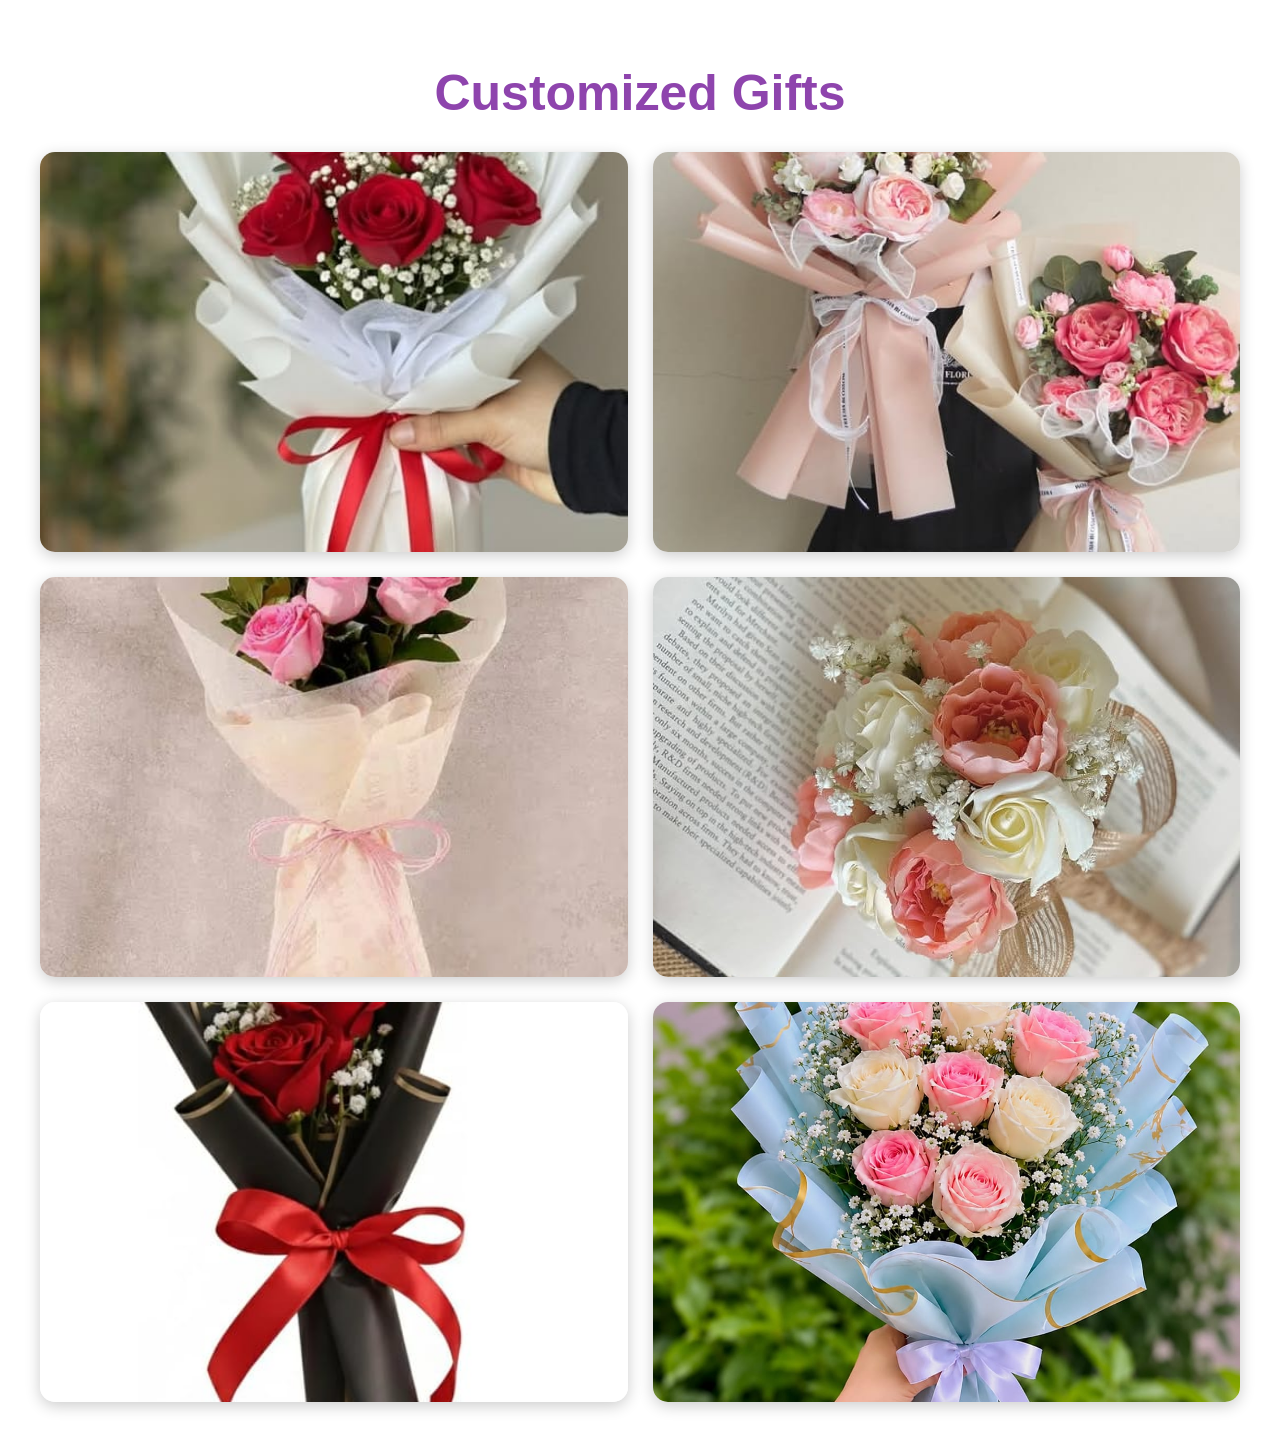
<file: bouquets.html>
<!DOCTYPE html>
<html>
<head>
<title>Customized Gifts</title>

<style>
body{
    margin:0;
    padding:30px;
    background:white;
    font-family:Arial,sans-serif;
}

h1{
    text-align:center;
    color:#8e44ad;
    font-size:50px;
    margin-bottom:30px;
}

.gallery{
    display:grid;
    grid-template-columns:repeat(2,1fr);
    gap:25px;
    max-width:1200px;
    margin:auto;
}

.gallery img{
    width:100%;
    height:400px;
    object-fit:cover;
    border-radius:15px;
    box-shadow:0 4px 15px rgba(0,0,0,0.2);
}
</style>

</head>

<body>

<h1>Customized Gifts</h1>

<div class="gallery">
    <img src="images/bouque1.jpg.jpeg">
    <img src="images/bouque2.jpg.jpeg">
    <img src="images/bouque3.jpg.jpeg">
    <img src="images/bouque4.jpg.jpeg">
    <img src="images/bouque5.jpg.jpeg">
    <img src="images/bouque6.jpg.jpeg">
</div>

</body>
</html>
</file>
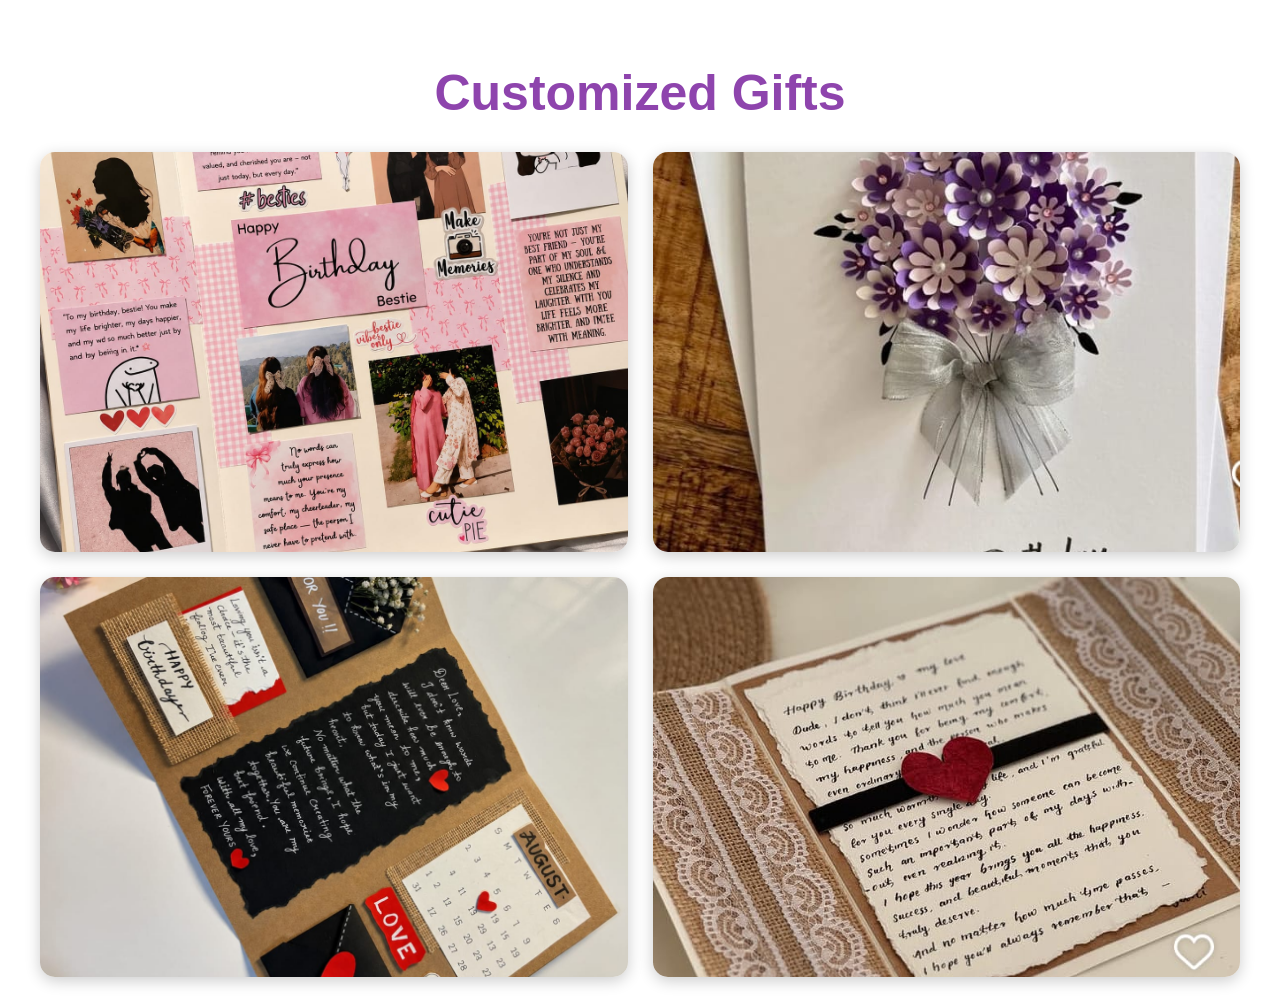
<file: cards.html>
<!DOCTYPE html>
<html>
<head>
<title>Customized Gifts</title>

<style>
body{
    margin:0;
    padding:30px;
    background:white;
    font-family:Arial,sans-serif;
}

h1{
    text-align:center;
    color:#8e44ad;
    font-size:50px;
    margin-bottom:30px;
}

.gallery{
    display:grid;
    grid-template-columns:repeat(2,1fr);
    gap:25px;
    max-width:1200px;
    margin:auto;
}

.gallery img{
    width:100%;
    height:400px;
    object-fit:cover;
    border-radius:15px;
    box-shadow:0 4px 15px rgba(0,0,0,0.2);
}
</style>

</head>

<body>

<h1>Customized Gifts</h1>

<div class="gallery">
    <img src="images/handmadecard1.jpg.jpeg">
    <img src="images/handmadecard2.jpg.jpeg">
    <img src="images/handmadecard3.jpg.jpeg">
    <img src="images/handmadecard4.jpg.jpeg">
</div>

</body>
</html>
</file>
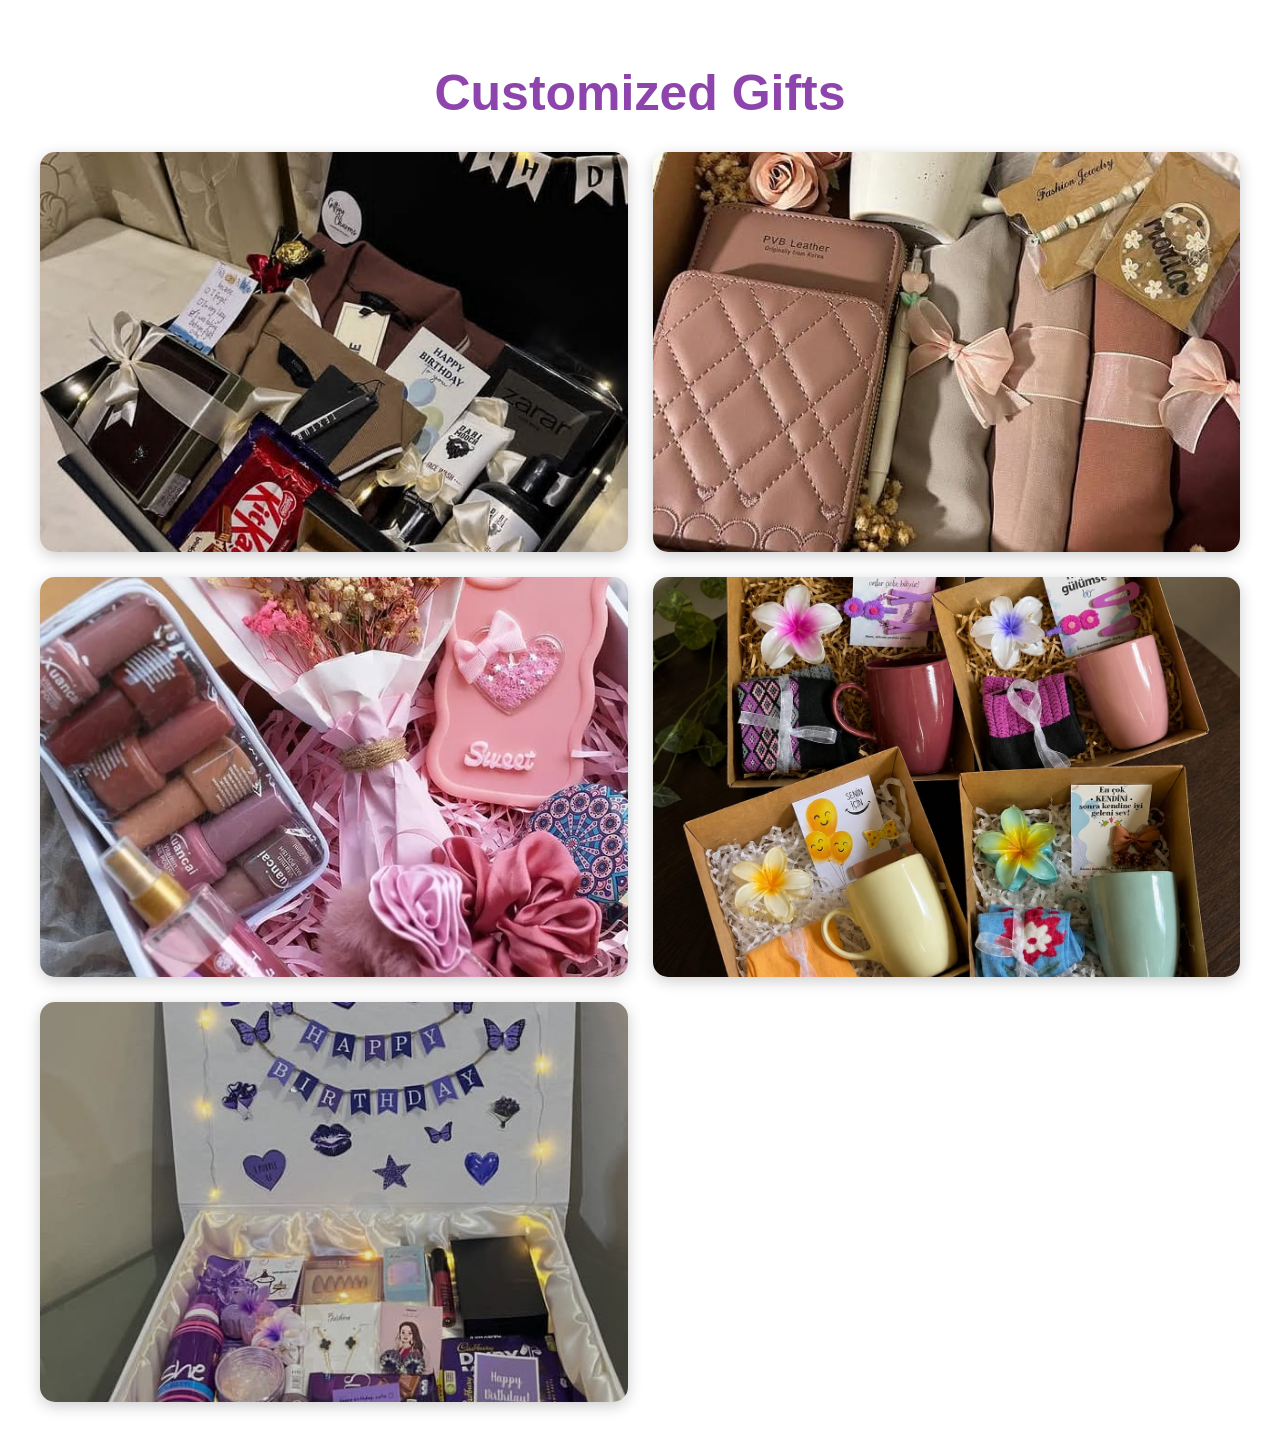
<file: gifts.html>
<!DOCTYPE html>
<html>
<head>
<title>Customized Gifts</title>

<style>
body{
    margin:0;
    padding:30px;
    background:white;
    font-family:Arial,sans-serif;
}

h1{
    text-align:center;
    color:#8e44ad;
    font-size:50px;
    margin-bottom:30px;
}

.gallery{
    display:grid;
    grid-template-columns:repeat(2,1fr);
    gap:25px;
    max-width:1200px;
    margin:auto;
}

.gallery img{
    width:100%;
    height:400px;
    object-fit:cover;
    border-radius:15px;
    box-shadow:0 4px 15px rgba(0,0,0,0.2);
}
</style>

</head>

<body>

<h1>Customized Gifts</h1>

<div class="gallery">
    <img src="images/gift1.jpg.jpeg">
    <img src="images/gift2.jpg.jpeg">
    <img src="images/gift3.jpg.jpeg">
    <img src="images/gift4.jpg.jpeg">
    <img src="images/gift5.jpg.jpeg">
</div>

</body>
</html>
</file>
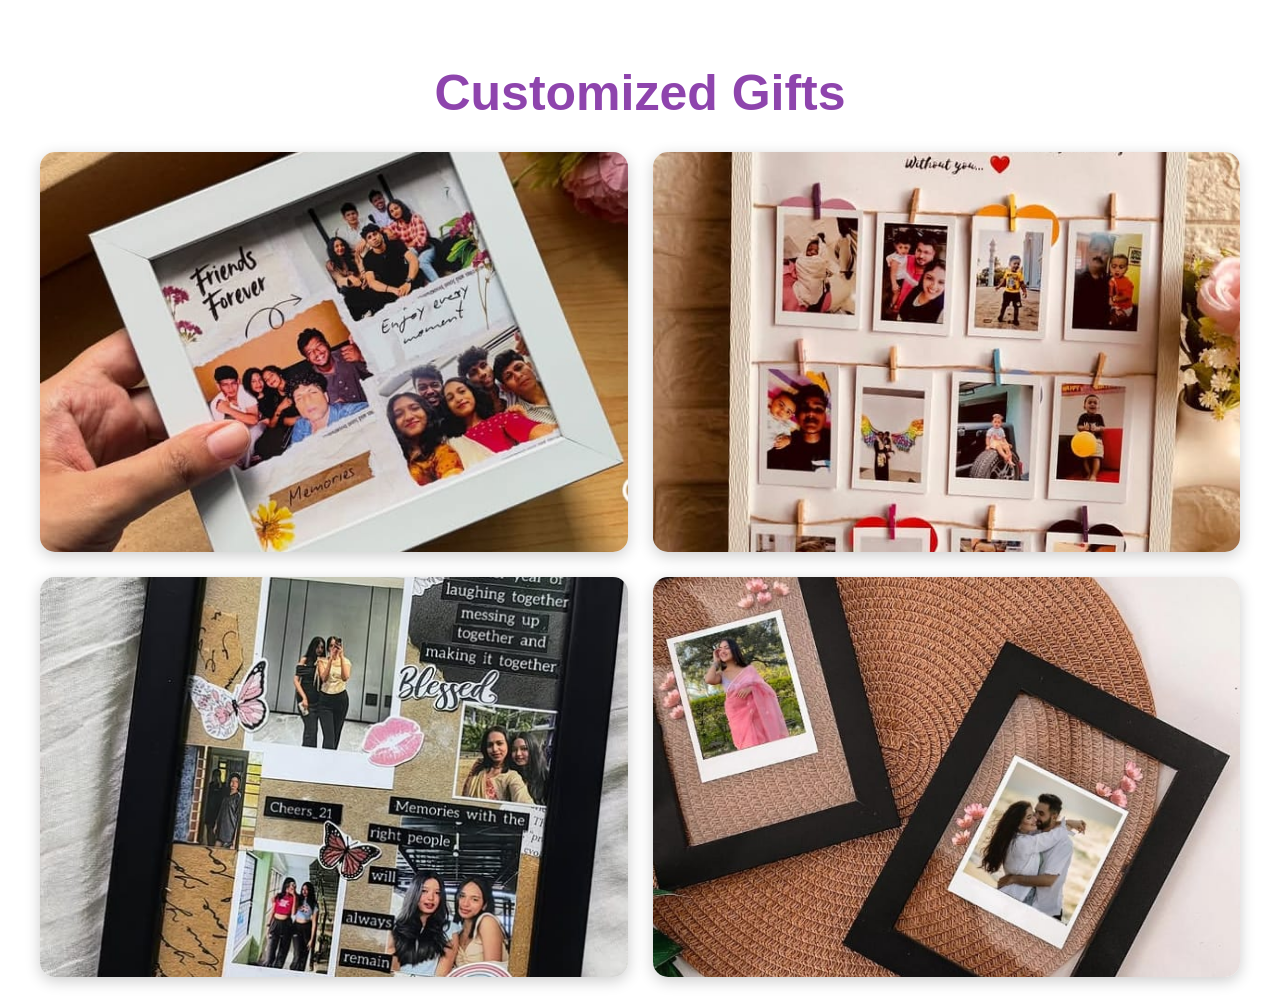
<file: polaroids.html>
<!DOCTYPE html>
<html>
<head>
<title>Customized Gifts</title>

<style>
body{
    margin:0;
    padding:30px;
    background:white;
    font-family:Arial,sans-serif;
}

h1{
    text-align:center;
    color:#8e44ad;
    font-size:50px;
    margin-bottom:30px;
}

.gallery{
    display:grid;
    grid-template-columns:repeat(2,1fr);
    gap:25px;
    max-width:1200px;
    margin:auto;
}

.gallery img{
    width:100%;
    height:400px;
    object-fit:cover;
    border-radius:15px;
    box-shadow:0 4px 15px rgba(0,0,0,0.2);
}
</style>

</head>

<body>

<h1>Customized Gifts</h1>

<div class="gallery">
    <img src="images/polaroid1.jpg.jpeg">
    <img src="images/polaroid2.jpg.jpeg">
    <img src="images/polaroid3.jpg.jpeg">
    <img src="images/polaroid4.jpg.jpeg">
</div>

</body>
</html>
</file>
